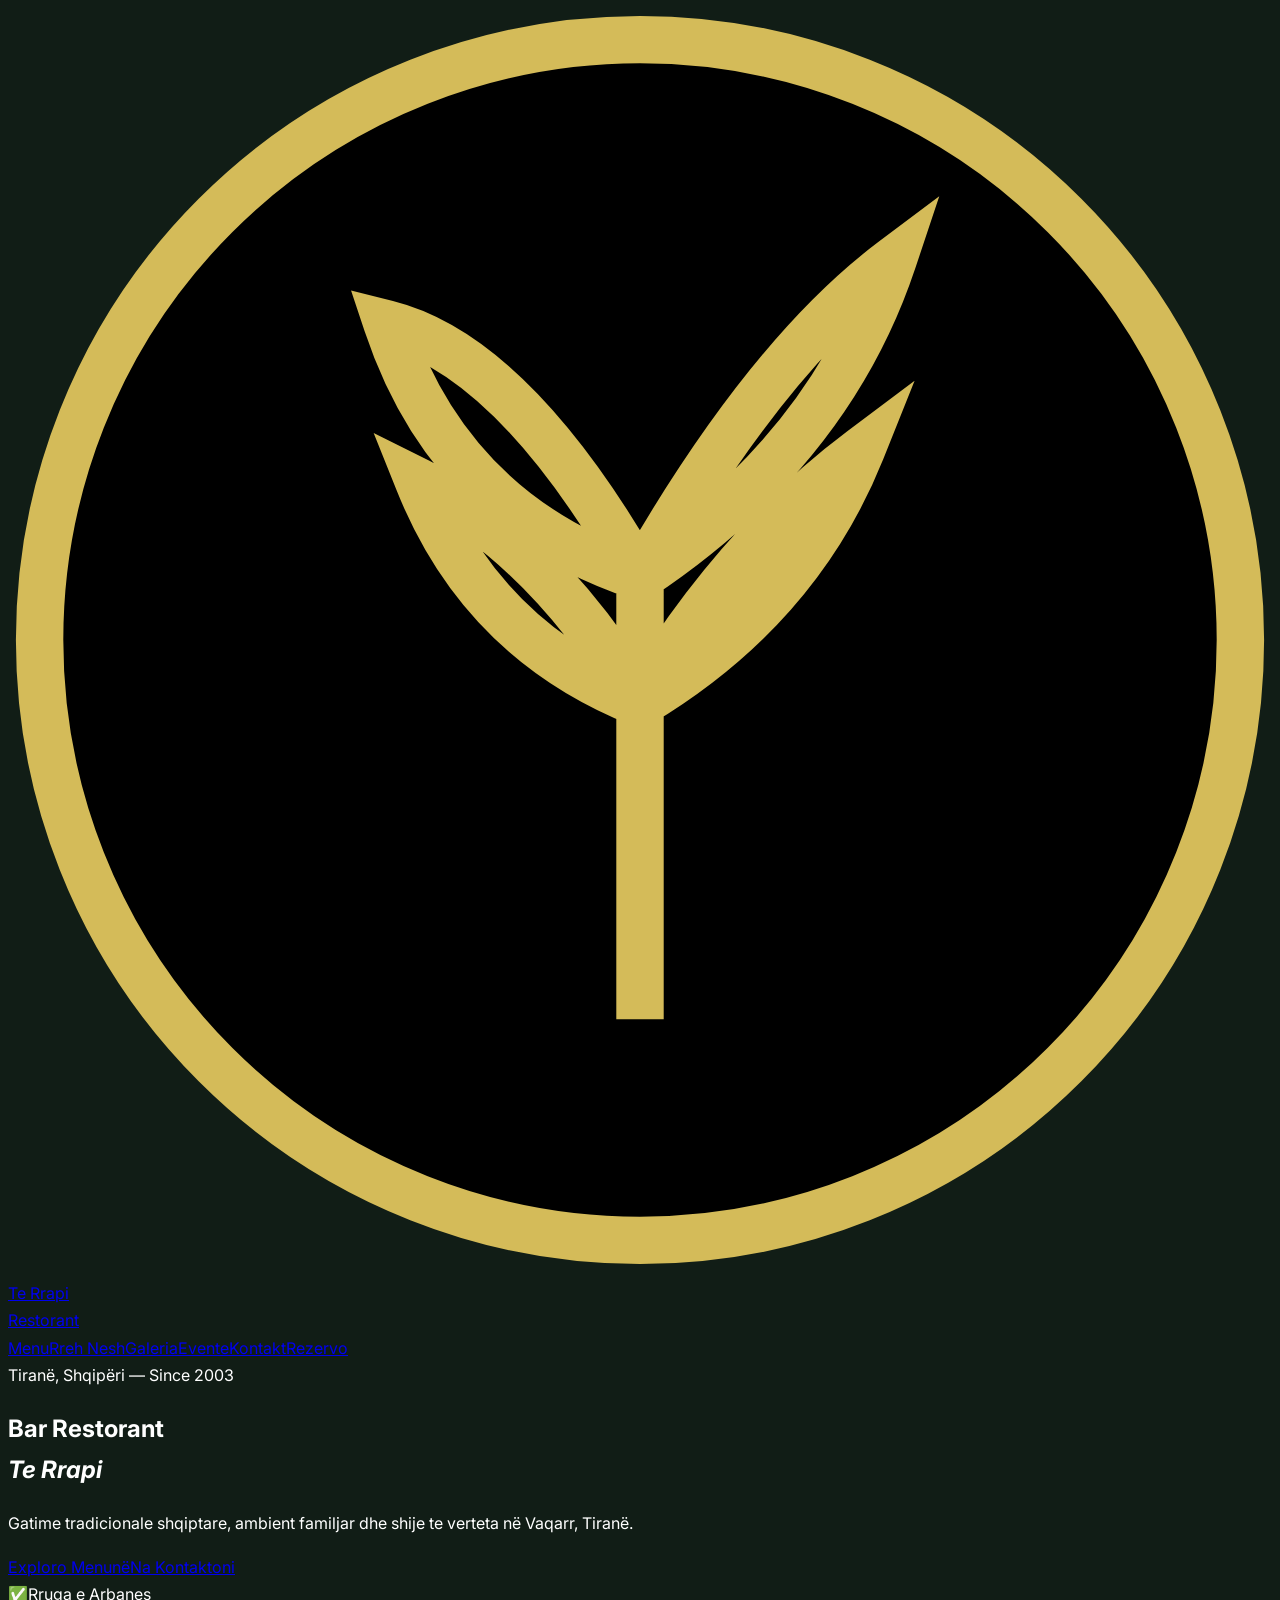
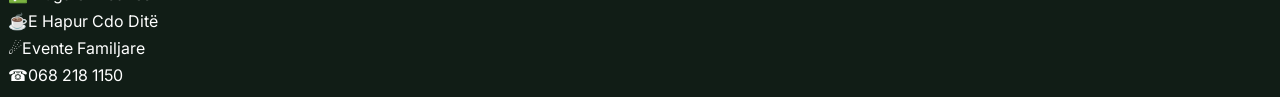
<file: premium.html>
<!DOCTYPE html><html lang=sq><head><meta charset=UTF-8><meta name=viewport content=width=device-width,initial-scale=1><title>Bar Restorant Te Rrapi — Tiranë, Vaqarr</title><meta name=description content="Restorant tradicional shqiptar në Vaqarr, Tiranë. Gatime tradicionale, mish furrë, evente familjare për cdo moment të veçanté."><link href=https://fonts.googleapis.com/css2?family=Playfair+Display:wght@400,500,600,700&family=Inter:wght@300,400,500&display=swap rel=stylesheet><style>*,:+:before,*::after{box-sizing:border-box;margin:0;padding:0}:root{--g1:#111d16;--g2:#0a2920;--go:#d4bb59;--or:#c37034;--w:#fff;--cr:#faf7ed;--tx:rgba(255,255,255,.6)}html{background:var(--g1);scroll-behavior:smooth}body{font-family:Inter,sans-serif;color:var(--w);line-height:1.7;h1{h2,h3{h4h2{font-family:Playfair Display,serif}nav{position:fixed;top:0;left:0;right:0;z-index:1000;padding:0 40px;height:80px;display:flex;align-items:center;justify-content:space-between;transition:.4s;background:transparent;}nav.scrolled{background:rgba(17,29,32,.96);backdrop-filter:blur(20px);height:64px}.nav-logo{display:flex;align-items:center;gap:10px;text-decoration:none}.nav-logo svg{width:34px;height:34px}.nav-logo-text{font-family:Playfair Display,serif;font-size:15px;color:var(--go);letter-spacing:.06em;line-height:1.2}.nav-links{display:none;gap:28px;align-items:center}@media(min-width:768px){.nav-links{display:flex}}.nav-links a{color:rgba(255,255,255,.8);text-decoration:none;font-size:11px;font-weight:500;letter-spacing:.12em;text-transform:uppercase;transition:.3s}.nav-links a:hover{color:var(--go)}.nav-btn{background:var(--go);color:var(--g1)!important;padding:10px 22px;font-weight:600!important;}.nav-btn:hover{background:#dfc565}.hero{min-height:100svh;background:linear-gradient(0deg,rgba(17,29,32,.9) 0%,rgba(17,29,32,.4) 50%,rgba(17,29,32,.2) 100%),url(https://i.imgur.com/uQQBz2z.jpeg) center/cover no-repeat;display:flex;align-items:center;justify-content:center;text-align:center;padding:120px 24px 80px}.hero-content{max-width:660px}.hero-badge{display:inline-block;border:1px solid var(--go);color:var(--go);font-size:10px;font-weight:600;letter-spacing:.3em;text-transform:uppercase;padding:8px 20px;margin-bottom:28px;backdrop-filter:blur(8px)}.hero h1{font-family:Playfair Display,serif;font-size:clamp(42px,8vw,84px);color:var(--w);line-height:1.05;margin-bottom:16px;font-weight:600}.p-muted{font-size:clamp(13px,2vw,16px);color:var(--tx);max-width:460px;margin:0 auto 24px;font-weight:300;line-height:1.7}.btn{display:inline-block;padding:14px 32px;font-size:11px;font-weight:600;letter-spacing:.15em;text-transform:uppercase;text-decoration:none;cursor:pointer;transition:.3s;border:none}.btn-gold{background:var(--go);color:var(--g1)}.btn-gold:hover{background:#dfc565;transform:translateY(-2px)}.btn-outline{border:1px solid rgba(255,255,255,.4);color:var(--w)}.btn-outline:hover{border-color:var(--go);color:var(--go)}.hero-btns{display:flex;gap:14px;justify-content:center;flex-wrap:wrap}.features{display:grid;grid-template-columns:repeat(4,1fr);border-bottom:1px solid rgba(255,255,255,.05)}@media(max-width:768px){.features{grid-template-columns:repeat(2,1fr)}}.feature-item{padding:24px 28px;border-right:1px solid rgba(255,255,255,.05);text-align:center;transition:.3s}.feature-item:hover{background:rgba(255,255,255,.02)}.feature-item:nth-child(4n){border-right:none}.feature-icon{font-size:24px;margin-bottom:8px;display:block}.feature-label{font-size:11px;font-weight:500;color:var(--tx)}section{padding:100px 24px}.container{max-width:1100px;margin:0 auto}.section-header{margin-bottom:60px;text-align:center}.section-label{font-size:10px;font-weight:600;letter-spacing:.35em;text-transform:uppercase;color:var(--go);margin-bottom:8px}.section-title{font-family:Playfair Display,serif;font-size:clamp(28px,4.5vw,48px);line-height:1.15;color:var(--w);margin-bottom:12px;font-weight:600}.section-desc{font-size:14px;color:var(--tx);max-width:500px;margin:0 auto;font-weight:300}.menu-bg {background: var(--g2)}.menu-tabs{display:flex;justify-content:center;flex-wrap:wrap;gap:4px;border-bottom:1px solid rgba(255,255,255,.08);margin-bottom:32px;padding-bottom:0}.menu-ta�padding:10px 20px;color:var(--tx);font-size:11px;font-weight:600;letter-spacing:.1em;text-transform:uppercase;cursor:pointer;background:none;border:none;border-bottom:2px solid transparent;font-family:Inter,sans-serif;transition:.3s}.menu-tab.active,.menu-tab:hover{color:var(--go);border-bottom-color:var(--go)}.menu-grid{display:none;grid-template-columns:repeat(auto-fill,minmax(260px,1fr));gap:1px;background:rgba(255,255,255,.02)}.menu-grid.active{display:grid}.menu-item{padding:16px 20px;background:var(--g1);border:1px solid rgba(255,255,255,.03);display:flex;justify-content:space-between;align-items:flex-start;gap:12px;transition:.3s}.menu-item:hover{background:rgba(23,37,26,.8);border-color:rgba(212,187,89,.2)}.menu-item-name{font-size:14px;font-weight:500;color:var(--w)}.menu-item-en{font-size:11px;color:rgba(255,255,255,.3);margin-top:4px;font-style:italic}.menu-item-price{font-family:Playfair Display,serif;font-size:15px;color:var(--go);white-space:nowrap}.menu-banner{background:rgba(212,187,89,.06);border:1px solid rgba(212,187,89,.15);padding:14px 20px;text-align:center;margin-bottom:12px;font-size:12px;color:var(--go);font-weight:500}.about-grid{display:grid;grid-template-columns:1fr;gid-tablet:1fr 1fr;gap:60px;align-items:center}@media(min-width:768px){.about-grid{grid-template-columns:1fr 1fr}}.about-img{width:100%;border-radius:4px;box-shadow:0 20px 60px rgba(0,0,0,.4)}.about-badge{display:inline-flex;align-items:center;gap:8px;padding:8px 18px;background:rgba(212,187,89,.1);color:var(--go);font-size:12px;font-weight:600;margin-bottom:20px;margin-top:16px}.gallery-grid{columns:3;column-gap:8px}@media(max-width:768px){.gallery-grid{columns:2}}@mdia(max-width:480px){.gallery-grid{columns:1}}.g-item{break-inside:avoid;margin-bottom:8px;overflow:hidden;border-radius:4px}.g-item img{width:100%;display:block;transition:.6s}.g-item:hover img{transform:scale(1.05)}.events-grid{display:grid;grid-template-columns:repeat(auto-fill,minmax(240px,1fr));gap:20px}.event-card{background:var(--g1);border:1px solid rgba(255,255,255,.05);overflow:hidden;transition:.3s;border-radius:4px}.event-card:hover{border-color:rgba(212,187,89,.2);transform:translateY(-4px)}.event-card-img{width:100%;height:180px;object-fit:cover}.event-card-body{padding:20px}.event-card-body h4{font-family:Playfair Display,serif;font-size:18px;margin-bottom:4px}.event-card-body p{font-size:13px;color:var(--tx)}.contact-grid{display:grid;grid-template-columns:1fr;gap:48px}@media(min-width:768px){.contact-grid{grid-template-columns:1fr 1fr}}.contact-card{padding:24px;background:var(--g1);border:1px solid rgba(255,255,255,.05);border-radius:4px}.contact-card h4{font-size:11px;font-weight:600;letter-spacing:.15em;text-transform:uppercase;color:var(--go);margin-bottom:8px}.contact-card a{color:var(--w);text-decoration:none;font-size:18px;font-weight:600;transition:.3s}.contact-card a:hover{color:var(--go)}.contact-map{margin-top:24px;border-radius:4px;overflow:hidden}.footer{padding:40px 24px;border-top:1px solid rgba(255,255,255,.05);text-align:center;font-size:12px;color:var(--tx)}.footer-logo{font-family:Playfair Display,serif;font-size:20px;color:var(--go);margin-bottom:8px}.footer-links{display:flex;justify-content:center;gap:24px;flex-wrap:wrap;margin:16px 0}.footer-links a{color:var(--tx);text-decoration:none;text-transform:uppercase;font-size:10px;letter-spacing:.1em;transition:.3s}.footer-links a:hover{color:var(--go)}.scroll-top{position:fixed;bottom:32px;right:32px;width:44px;height:44px;background:var(--go);color:var(--g1);border:none;border-radius:50%;cursor:pointer;font-size:20px;display:none;align-items:center;justify-content:center;z-index:999;transition:.3s}.scroll-top.visible{display:flex}.scroll-top:hover{background:#dfc565}@media(max-width:768px){nav{padding:0 20px;}.scroll-top{bottom:20px;right:20px}}</style></head><body><nav id=nav><a href=#home class=nav-logo><svg viewBox="0 0 40 40" fill=none"><circle cx=20 cy=20 r=19 stroke="#D4bB59" stroke-width="1.5"/><path d="M20 32V18M20 18Q14 16 12 10Q16 11 20 18M20 18Q26 14 28 8Q24 11 20 18M20 22Q15 20 13 15Q17 17 20 22M20 22Q25 19 27 14Q23 17 20 22" stroke="#D4BB59" stroke-width="1.5"/></svg><span class=nav-logo-text>Te Rrapi<br/>Restorant</span></a><div class=nav-links><a href=#menu">Menu</a><a href=#about>Rreh Nesh</a><a href=#gallery>Galeria</a><a href=#events>Evente</a><a href=#contact">Kontakt</a><a href=#contact" class=nav-btn nav-btn>Rezervo</a></div></nav><section class=hero id=home><div class=hero-content><span class=hero-badge>Tiranë, Shqipëri ― Since 2003</span><h1>Bar Restorant<br/><em>Te Rrapi</em></h1><p class=p-muted>Gatime tradicionale shqiptare, ambient familjar dhe shije te verteta në Vaqarr, Tiranë.</p><div class=hero-btns><a href=#menu class="btn btn-gold">Exploro Menunë</a><a href=#contact class="btn btn-outline">Na Kontaktoni</a></div></div></section><div class=features><div class=feature-item><span class=feature-icon>✅</span><span class=feature-label>Rruga e Arbanes</span></div><div class=feature-item><span class=feature-icon>☕</span><span class=feature-label>E Hapur Cdo Ditë</span></div><div class=feature-item><span class=feature-icon>☄</span><span class=feature-label>Evente Familjare</span></div><div class=feature-item><span class=feature-icon>☎</span><span class=feature-label>068 218 1150</span></div></div><div></div></body></html>
</file>
